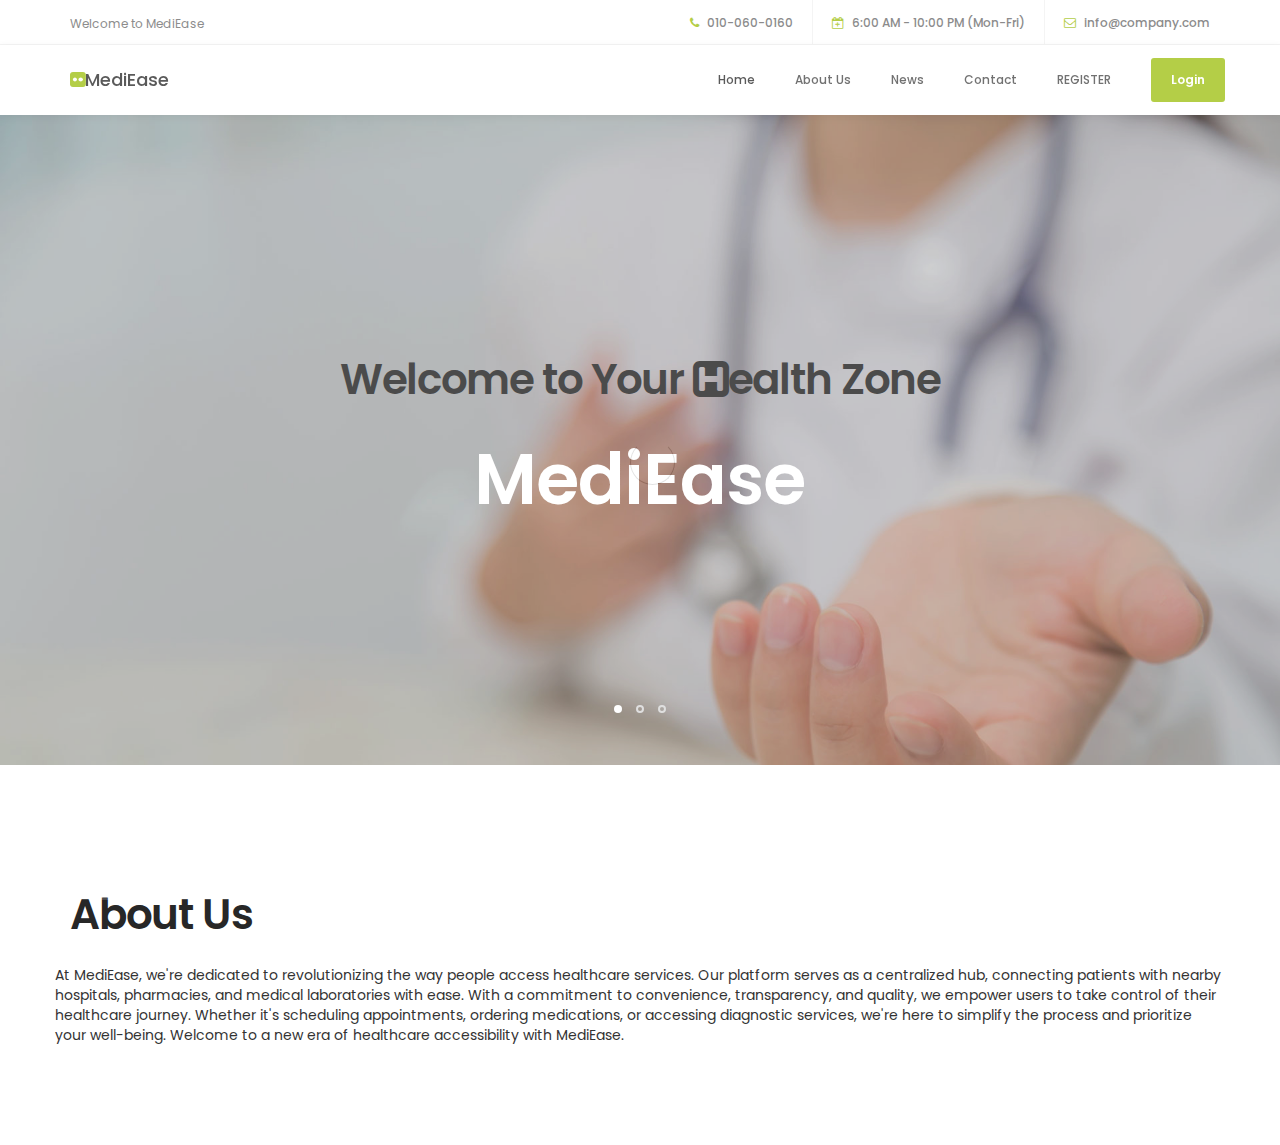
<file: Major Project/index.html>
<!DOCTYPE html>
<html lang="en">
<head>

     <title>MediEase</title>
<!--

Template 2098 Health

http://www.tooplate.com/view/2098-health

-->
     <meta charset="UTF-8">
     <meta http-equiv="X-UA-Compatible" content="IE=Edge">
     <meta name="description" content="">
     <meta name="keywords" content="">
     <meta name="author" content="Tooplate">
     <meta name="viewport" content="width=device-width, initial-scale=1, maximum-scale=1">

     <link rel="stylesheet" href="css/bootstrap.min.css">
     <link rel="stylesheet" href="css/font-awesome.min.css">
     <link rel="stylesheet" href="css/animate.css">
     <link rel="stylesheet" href="css/owl.carousel.css">
     <link rel="stylesheet" href="css/owl.theme.default.min.css">

     <!-- MAIN CSS -->
     <link rel="stylesheet" href="css/tooplate-style.css">

</head>
<body id="top" data-spy="scroll" data-target=".navbar-collapse" data-offset="50">

     <!-- PRE LOADER -->
     <section class="preloader">
          <div class="spinner">

               <span class="spinner-rotate"></span>
               
          </div>
     </section>


     <!-- HEADER -->
     <header>
          <div class="container">
               <div class="row">

                    <div class="col-md-4 col-sm-5">
                         <p>Welcome to MediEase</p>
                    </div>
                         
                    <div class="col-md-8 col-sm-7 text-align-right">
                         <span class="phone-icon"><i class="fa fa-phone"></i> 010-060-0160</span>
                         <span class="date-icon"><i class="fa fa-calendar-plus-o"></i> 6:00 AM - 10:00 PM (Mon-Fri)</span>
                         <span class="email-icon"><i class="fa fa-envelope-o"></i> <a href="#">info@company.com</a></span>
                    </div>

               </div>
          </div>
     </header>


     <!-- MENU -->
     <section class="navbar navbar-default navbar-static-top" role="navigation">
          <div class="container">

               <div class="navbar-header">
                    <button class="navbar-toggle" data-toggle="collapse" data-target=".navbar-collapse">
                         <span class="icon icon-bar"></span>
                         <span class="icon icon-bar"></span>
                         <span class="icon icon-bar"></span>
                    </button>

                    <!-- lOGO TEXT HERE -->
                    <a href="index.html" class="navbar-brand"><i class="fa fa-flickr"></i>MediEase</a>
               </div>

               <!-- MENU LINKS -->
               <div class="collapse navbar-collapse">
                    <ul class="nav navbar-nav navbar-right">
                         <li><a href="#top" class="smoothScroll">Home</a></li>
                         <li><a href="#about" class="smoothScroll">About Us</a></li>
                         <li><a href="#news" class="smoothScroll">News</a></li>
                         <li><a href="#google-map" class="smoothScroll">Contact</a></li>
                         <li><a href="signup.html" class="smoothScroll">REGISTER</a></li>
                         <li class="appointment-btn"><a href="Login.html">Login</a></li>
                    </ul>
               </div>

          </div>
     </section>


     <!-- HOME -->
     <section id="home" class="slider" data-stellar-background-ratio="0.5">
          <div class="container">
               <div class="row">

                         <div class="owl-carousel owl-theme">
                              <div class="item item-first">
                                   <div class="caption">
                                        <div class="col-md-offset-1 col-md-10">
                                             <h2 class="wow fadeInUp" data-wow-delay="0.6s">Welcome to Your <i class="fa fa-h-square"></i>ealth Zone</h2>
                                             <h1>MediEase</h1>
                                            
                                        </div>
                                   </div>
                              </div>

                              <div class="item item-second">
                                   <div class="caption">
                                        <div class="col-md-offset-1 col-md-10">
                                             <h3>Create Your </h3>
                                             <h1>New Lifestyle</h1>
                                            
                                        </div>
                                   </div>
                              </div>

                              <div class="item item-third">
                                   <div class="caption">
                                        <div class="col-md-offset-1 col-md-10">
                                             <h3>Your Health is</h3>
                                             <h1>Important to Us</h1>
                                           
                                        </div>
                                   </div>
                              </div>
                         </div>

               </div>
          </div>
     </section>



     <!-- TEAM -->
     <section id="team" data-stellar-background-ratio="1">
          <div class="container">
               <div class="row">

                    <div class="col-md-6 col-sm-6">
                         <div class="about-info">
                              <h2 class="wow fadeInUp" data-wow-delay="0.1s">About Us</h2>
                         </div>
                    </div>

                    <div class="clearfix"></div>

                    At MediEase, we're dedicated to revolutionizing the way people access healthcare services. Our platform serves as a centralized hub, connecting patients with nearby hospitals, pharmacies, and medical laboratories with ease. With a commitment to convenience, transparency, and quality, we empower users to take control of their healthcare journey. Whether it's scheduling appointments, ordering medications, or accessing diagnostic services, we're here to simplify the process and prioritize your well-being. Welcome to a new era of healthcare accessibility with MediEase.
                         </div>
                    </div>
                    
               </div>
          </div>
     </section>


    


    

     <!-- SCRIPTS -->
     <script src="js/jquery.js"></script>
     <script src="js/bootstrap.min.js"></script>
     <script src="js/jquery.sticky.js"></script>
     <script src="js/jquery.stellar.min.js"></script>
     <script src="js/wow.min.js"></script>
     <script src="js/smoothscroll.js"></script>
     <script src="js/owl.carousel.min.js"></script>
     <script src="js/custom.js"></script>

</body>
</html>
</file>
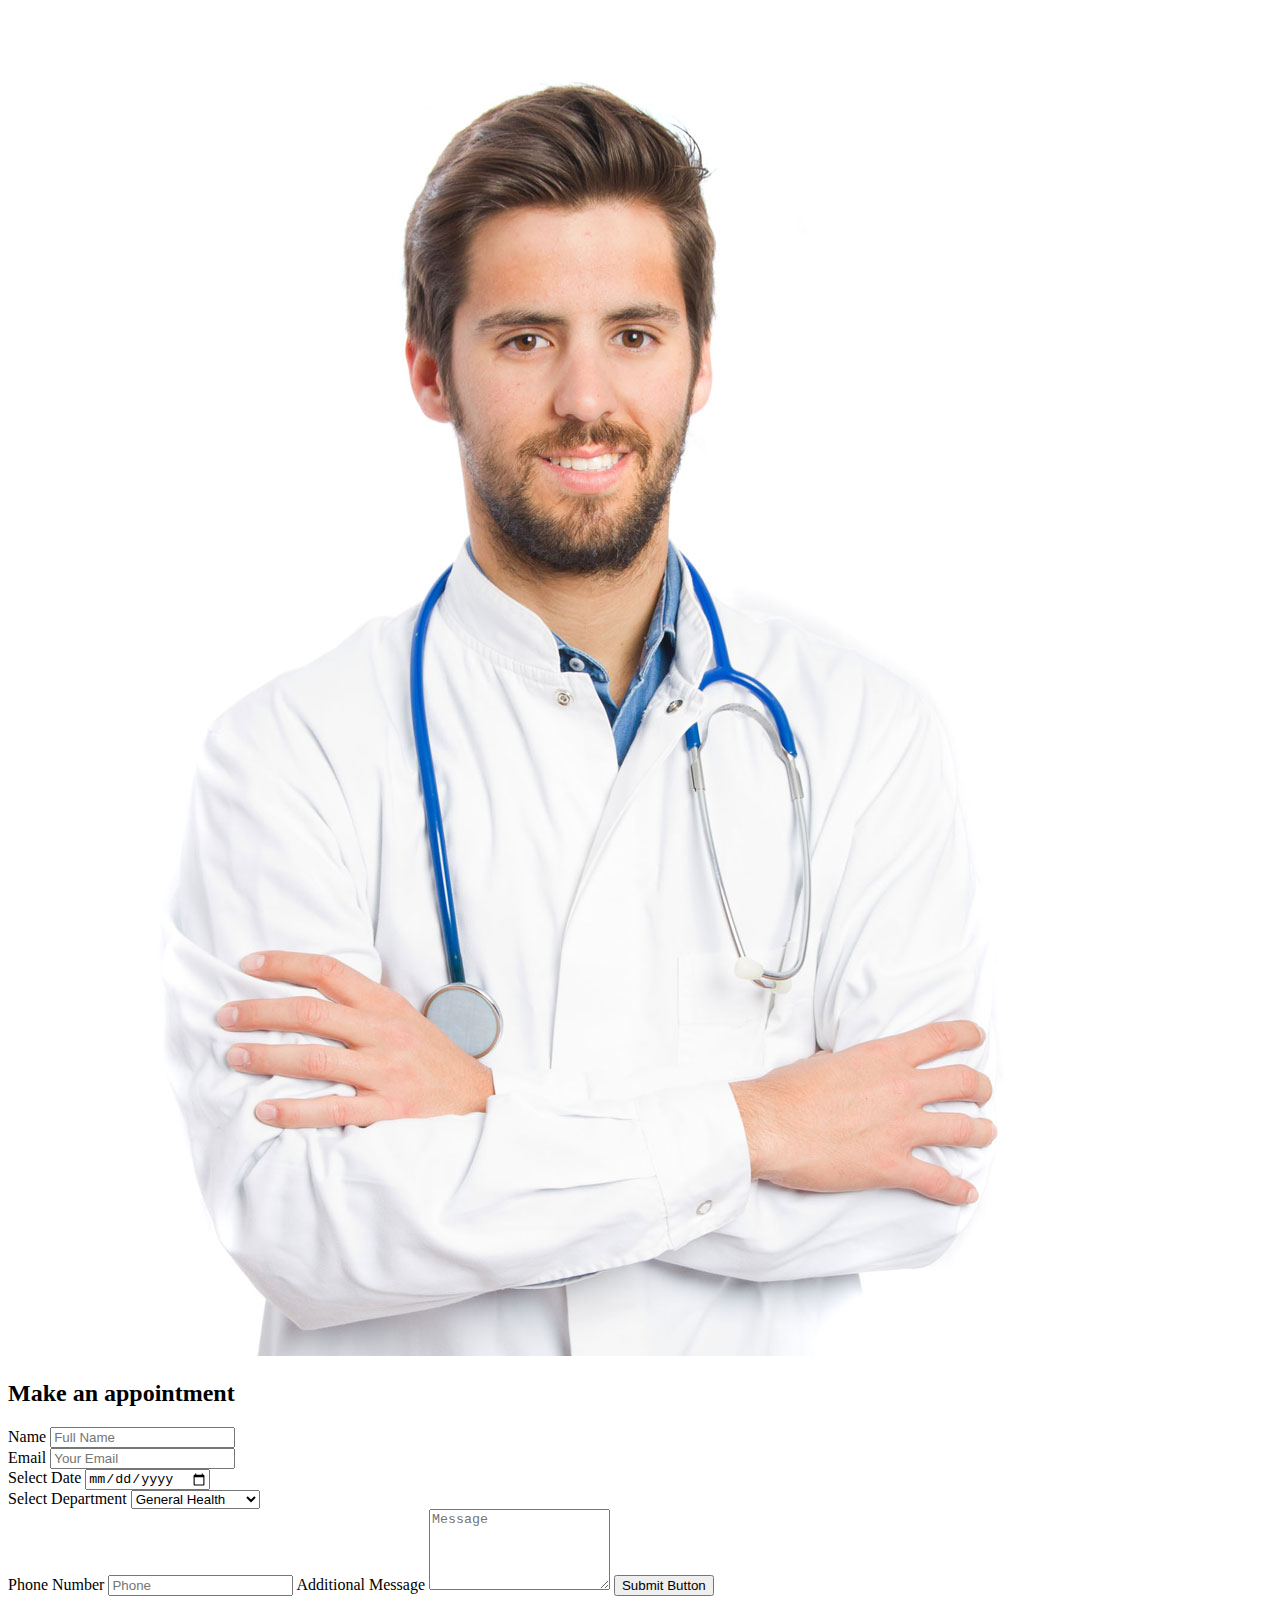
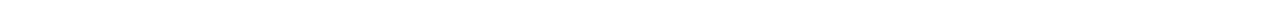
<file: Major Project/appoinment tab.html>
<!DOCTYPE html>
 <head>
    <title>appointment</title>
 </head>
 <body>
   <!-- MAKE AN APPOINTMENT -->
   <section id="appointment" data-stellar-background-ratio="3">
     <div class="container">
          <div class="row">

               <div class="col-md-6 col-sm-6">
                    <img src="images/appointment-image.jpg" class="img-responsive" alt="">
               </div>

               <div class="col-md-6 col-sm-6">
                    <!-- CONTACT FORM HERE -->
                    <form id="appointment-form" role="form" method="post" action="#">

                         <!-- SECTION TITLE -->
                         <div class="section-title wow fadeInUp" data-wow-delay="0.4s">
                              <h2>Make an appointment</h2>
                         </div>

                         <div class="wow fadeInUp" data-wow-delay="0.8s">
                              <div class="col-md-6 col-sm-6">
                                   <label for="name">Name</label>
                                   <input type="text" class="form-control" id="name" name="name" placeholder="Full Name">
                              </div>

                              <div class="col-md-6 col-sm-6">
                                   <label for="email">Email</label>
                                   <input type="email" class="form-control" id="email" name="email" placeholder="Your Email">
                              </div>

                              <div class="col-md-6 col-sm-6">
                                   <label for="date">Select Date</label>
                                   <input type="date" name="date" value="" class="form-control">
                              </div>

                              <div class="col-md-6 col-sm-6">
                                   <label for="select">Select Department</label>
                                   <select class="form-control">
                                        <option>General Health</option>
                                        <option>Cardiology</option>
                                        <option>Dental</option>
                                        <option>Medical Research</option>
                                   </select>
                              </div>

                              <div class="col-md-12 col-sm-12">
                                   <label for="telephone">Phone Number</label>
                                   <input type="tel" class="form-control" id="phone" name="phone" placeholder="Phone">
                                   <label for="Message">Additional Message</label>
                                   <textarea class="form-control" rows="5" id="message" name="message" placeholder="Message"></textarea>
                                   <button type="submit" class="form-control" id="cf-submit" name="submit">Submit Button</button>
                              </div>
                         </div>
                   </form>
               </div>

          </div>
     </div>
</section>

 </body>
</file>
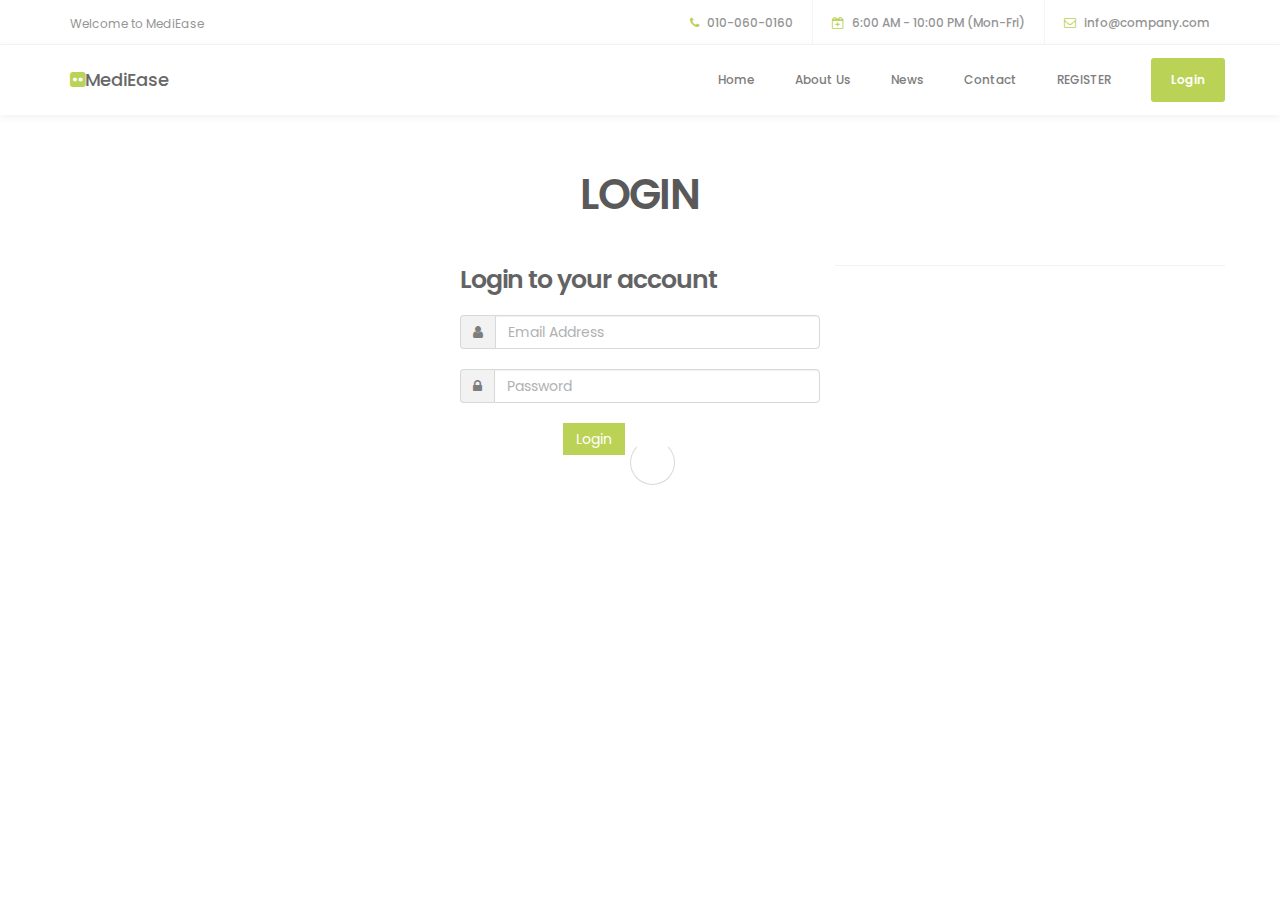
<file: Major Project/Login.html>
<!DOCTYPE html>
<html lang="en">
<head>

     <title>MediEase | Login</title>
<!--

Template 2098 Health

http://www.tooplate.com/view/2098-health

-->
     <meta charset="UTF-8">
     <meta http-equiv="X-UA-Compatible" content="IE=Edge">
     <meta name="description" content="">
     <meta name="keywords" content="">
     <meta name="author" content="Tooplate">
     <meta name="viewport" content="width=device-width, initial-scale=1, maximum-scale=1">

     <link rel="stylesheet" href="css/bootstrap.min.css">
     <link rel="stylesheet" href="css/font-awesome.min.css">
     <link rel="stylesheet" href="css/animate.css">
     <link rel="stylesheet" href="css/owl.carousel.css">
     <link rel="stylesheet" href="css/owl.theme.default.min.css">

     <!-- MAIN CSS -->
     <link rel="stylesheet" href="css/tooplate-style.css">

</head>
<body id="top" data-spy="scroll" data-target=".navbar-collapse" data-offset="50">

     <!-- PRE LOADER -->
     <section class="preloader">
          <div class="spinner">

               <span class="spinner-rotate"></span>
               
          </div>
     </section>


     <!-- HEADER -->
     <header>
          <div class="container">
               <div class="row">

                    <div class="col-md-4 col-sm-5">
                         <p>Welcome to MediEase</p>
                    </div>
                         
                    <div class="col-md-8 col-sm-7 text-align-right">
                         <span class="phone-icon"><i class="fa fa-phone"></i> 010-060-0160</span>
                         <span class="date-icon"><i class="fa fa-calendar-plus-o"></i> 6:00 AM - 10:00 PM (Mon-Fri)</span>
                         <span class="email-icon"><i class="fa fa-envelope-o"></i> <a href="#">info@company.com</a></span>
                    </div>

               </div>
          </div>
     </header>


     <!-- MENU -->
     <section class="navbar navbar-default navbar-static-top" role="navigation">
          <div class="container">

               <div class="navbar-header">
                    <button class="navbar-toggle" data-toggle="collapse" data-target=".navbar-collapse">
                         <span class="icon icon-bar"></span>
                         <span class="icon icon-bar"></span>
                         <span class="icon icon-bar"></span>
                    </button>

                    <!-- lOGO TEXT HERE -->
                    <a href="index.html" class="navbar-brand"><i class="fa fa-flickr"></i>MediEase</a>
               </div>

               <!-- MENU LINKS -->
               <div class="collapse navbar-collapse">
                    <ul class="nav navbar-nav navbar-right">
                         <li><a href="index.html" class="smoothScroll">Home</a></li>
                         <li><a href="#about" class="smoothScroll">About Us</a></li>
                         <li><a href="#news" class="smoothScroll">News</a></li>
                         <li><a href="#google-map" class="smoothScroll">Contact</a></li>
                         <li><a href="signup.html" class="smoothScroll">REGISTER</a></li>
                         <li class="appointment-btn"><a href="#">Login</a></li>
                    </ul>
               </div>

          </div>
     </section>
<!-- title -->

<div style="text-align: center; margin-top: 50px;">
	<h2>LOGIN</h2>
	</div>
	<!--  title  -->


					<!--=== Content Part ===-->
					<div class="container content">
					<div class="row">
					<div class="col-md-4 col-md-offset-4 col-sm-6 col-sm-offset-3">
					<form class="reg-page">
					<div class="reg-header">
					<h3>Login to your account</h3>
					</div><br>

					<div class="input-group " style="margin-bottom: 20px;">
					<span class="input-group-addon"><i class="fa fa-user"></i></span>
					<input type="Email" name="userid" placeholder="Email Address" class="form-control" required="">
					</div>
					<div class="input-group " style="margin-bottom: 20px;">
					<span class="input-group-addon"><i class="fa fa-lock"></i></span>
					<input type="password" name="usrpsw" placeholder="Password" class="form-control" required="">
					</div>

					<div class="col-md-6">
					<button class="btn-u pull-right" type="submit" onclick="userlogin(form)">Login</button><br>
					</div>
					</div>
<hr>
     
        
     


  

     <!-- SCRIPTS -->
     <script src="js/jquery.js"></script>
     <script src="js/bootstrap.min.js"></script>
     <script src="js/jquery.sticky.js"></script>
     <script src="js/jquery.stellar.min.js"></script>
     <script src="js/wow.min.js"></script>
     <script src="js/smoothscroll.js"></script>
     <script src="js/owl.carousel.min.js"></script>
     <script src="js/custom.js"></script>

</body>
</html>
</file>
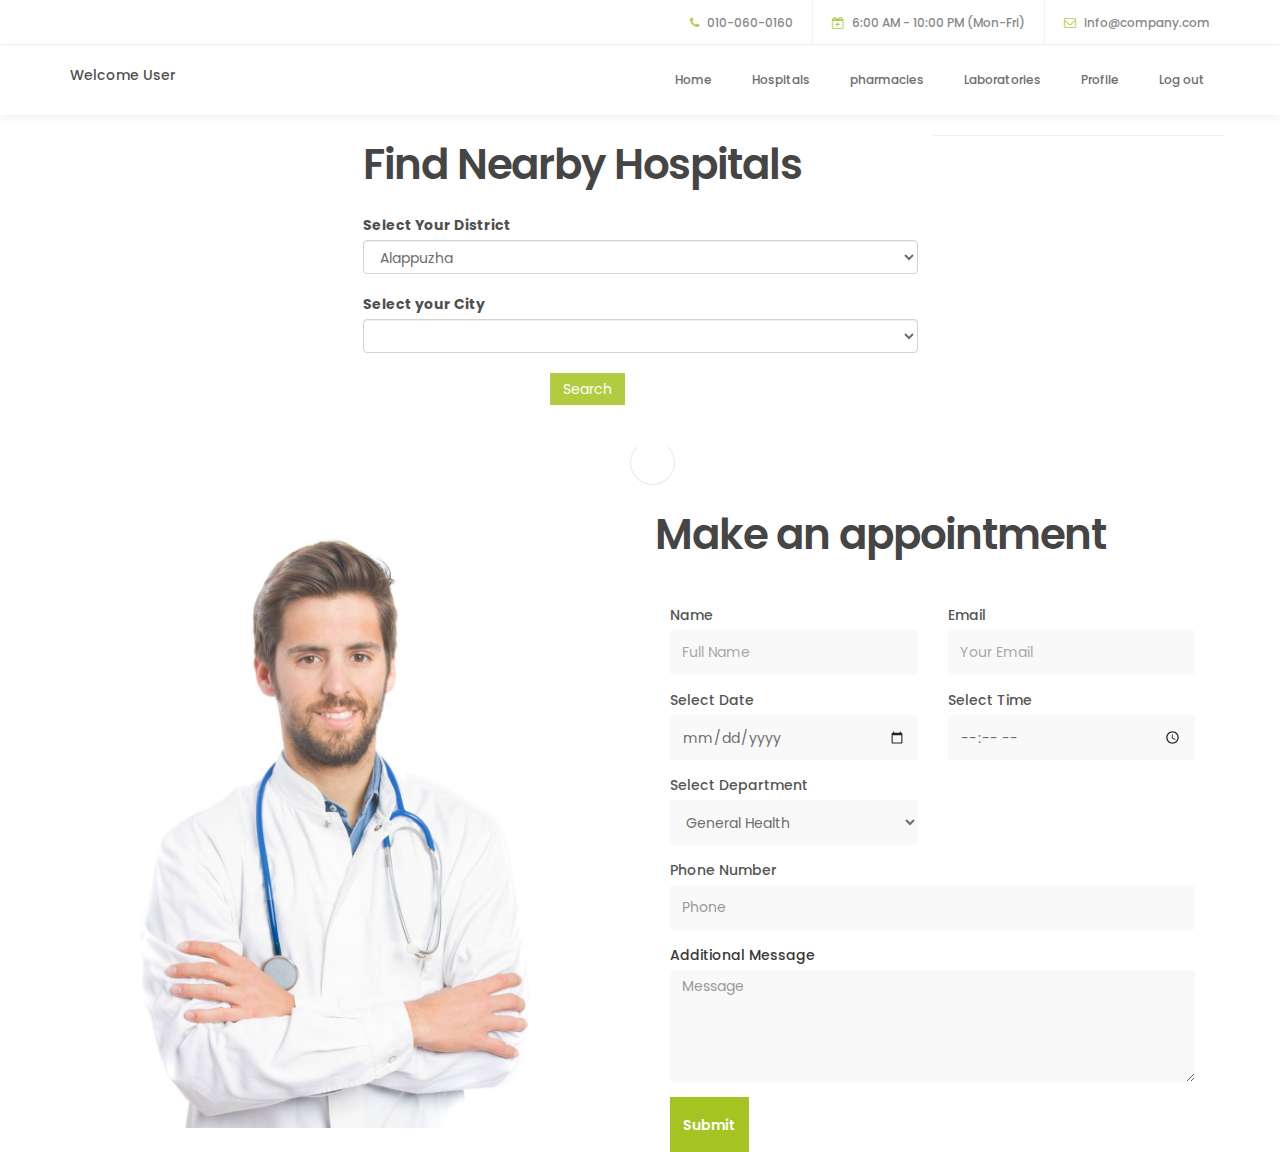
<file: Major Project/p-hospital.html>
<!DOCTYPE html>
<html lang="en">
<head>

     <title>MediEase</title>
<!--

Template 2098 Health

http://www.tooplate.com/view/2098-health

-->
     <meta charset="UTF-8">
     <meta http-equiv="X-UA-Compatible" content="IE=Edge">
     <meta name="description" content="">
     <meta name="keywords" content="">
     <meta name="author" content="Tooplate">
     <meta name="viewport" content="width=device-width, initial-scale=1, maximum-scale=1">

     <link rel="stylesheet" href="css/bootstrap.min.css">
     <link rel="stylesheet" href="css/font-awesome.min.css">
     <link rel="stylesheet" href="css/animate.css">
     <link rel="stylesheet" href="css/owl.carousel.css">
     <link rel="stylesheet" href="css/owl.theme.default.min.css">

     <!-- MAIN CSS -->
     <link rel="stylesheet" href="css/tooplate-style.css">

</head>
<body id="top" data-spy="scroll" data-target=".navbar-collapse" data-offset="50">

     <!-- PRE LOADER -->
     <section class="preloader">
          <div class="spinner">

               <span class="spinner-rotate"></span>
               
          </div>
     </section>


     <!-- HEADER -->
     <header>
          <div class="container">
               <div class="row">

                    <div class="col-md-4 col-sm-5">
                       
                    </div>
                         
                    <div class="col-md-8 col-sm-7 text-align-right">
                         <span class="phone-icon"><i class="fa fa-phone"></i> 010-060-0160</span>
                         <span class="date-icon"><i class="fa fa-calendar-plus-o"></i> 6:00 AM - 10:00 PM (Mon-Fri)</span>
                         <span class="email-icon"><i class="fa fa-envelope-o"></i> <a href="#">info@company.com</a></span>
                    </div>

               </div>
          </div>
     </header>


     <!-- MENU -->
     <section class="navbar navbar-default navbar-static-top" role="navigation">
          <div class="container">

               <div class="navbar-header">
                    <button class="navbar-toggle" data-toggle="collapse" data-target=".navbar-collapse">
                         <span class="icon icon-bar"></span>
                         <span class="icon icon-bar"></span>
                         <span class="icon icon-bar"></span>
                    </button>

                    <!-- lOGO TEXT HERE -->
                  <h5>Welcome User</h5>
               </div>

               <!-- MENU LINKS -->
               <div class="collapse navbar-collapse">
                    <ul class="nav navbar-nav navbar-right">
                         <li><a href="patient.html" class="smoothScroll">Home</a></li>
                         <li><a href="#hospitals" class="smoothScroll">Hospitals</a></li>
                         <li><a href="#news" class="smoothScroll">pharmacies</a></li>
                         <li><a href="laboratory.html" class="smoothScroll">Laboratories</a></li>
                         <li><a href="p-profile.html" class="smoothScroll">Profile</a></li>
                         <li class="logout"><a href="Login.html">Log out</a></li>
                    </ul>
               </div>

          </div>
     </section>


     <div class="container content">
        <div class="row">
        <div class="col-md-6 col-md-offset-3 col-sm-8 col-sm-offset-2">
        <form onsubmit="showMsg(0);return false;" method="post" class="hsearch-page">
        <div class="reg-header">
        <h2>Find Nearby Hospitals</h2>
        </div>

        <label>Select Your District</label>
        <select name="district" class="form-control" style="margin-bottom: 20px;" id="district">
            <option value="">Alappuzha</option>
            <option value="">Ernakulam</option>
            <option value=""> Alappuzha</option>
            <option value="">Idukki</option>
            <option value="">Kannur</option>
            <option value="">Kasaragod</option>
            <option value="">Kollam</option>
            <option value="">Kottayam</option>
            <option value="">Kozhikode</option>
            <option value="">Malappuram</option>
            <option value="">Palakkad</option>
            <option value="">Pathanamthitta</option>
            <option value="">Thiruvananthapuram</option>
            <option value="">Thrissur</option>
            <option value="">Wayanad</option>
        </select>
        <label>Select your City</label>
        <select name="City" class="form-control" style="margin-bottom: 20px;" id="City"></select>
       
        </div>
       

        <hr>
        
        <div class="col-lg-6 text-right">
        <button class="btn-u" type="submit">Search</button>
        </div>
        </div>
        </form>
        </div>
        </div>
    </div>
    
  
 
<!-- MAKE AN APPOINTMENT -->
<section id="appointment" data-stellar-background-ratio="3">
 <div class="container">
      <div class="row">

           <div class="col-md-6 col-sm-6">
                <img src="images/appointment-image.jpg" class="img-responsive" alt="">
           </div>

           <div class="col-md-6 col-sm-6">
                <!-- CONTACT FORM HERE -->
                <form id="appointment-form" role="form" method="post" action="#">

                     <!-- SECTION TITLE -->
                     <div class="section-title wow fadeInUp" data-wow-delay="0.4s">
                          <h2>Make an appointment</h2>
                     </div>

                     <div class="wow fadeInUp" data-wow-delay="0.8s">
                          <div class="col-md-6 col-sm-6">
                               <label for="name">Name</label>
                               <input type="text" class="form-control" id="name" name="name" placeholder="Full Name">
                          </div>

                          <div class="col-md-6 col-sm-6">
                               <label for="email">Email</label>
                               <input type="email" class="form-control" id="email" name="email" placeholder="Your Email">
                          </div>

                          <div class="col-md-6 col-sm-6">
                               <label for="date">Select Date</label>
                               <input type="date" name="date" value="" class="form-control">
                          </div>
                          <div class="col-md-6 col-sm-6">
                              <label for="date">Select Time</label>
                              <input type="time" name="time" value="" class="form-control">
                         </div>

                          <div class="col-md-6 col-sm-6">
                               <label for="select">Select Department</label>
                               <select class="form-control">
                                    <option>General Health</option>
                                    <option>Cardiology</option>
                                    <option>Dental</option>
                                    <option>Medical Research</option>
                               </select>
                          </div>

                          <div class="col-md-12 col-sm-12">
                               <label for="telephone">Phone Number</label>
                               <input type="tel" class="form-control" id="phone" name="phone" placeholder="Phone">
                               <label for="Message">Additional Message</label>
                               <textarea class="form-control" rows="5" id="message" name="message" placeholder="Message"></textarea>
                               <button type="submit" class="btn-u" id="cf-submit" name="submit" >Submit</button>
                          </div>
                     </div>
               </form>
           </div>

      </div>
 </div>
</section>




    

     <!-- SCRIPTS -->
     <script src="js/jquery.js"></script>
     <script src="js/bootstrap.min.js"></script>
     <script src="js/jquery.sticky.js"></script>
     <script src="js/jquery.stellar.min.js"></script>
     <script src="js/wow.min.js"></script>
     <script src="js/smoothscroll.js"></script>
     <script src="js/owl.carousel.min.js"></script>
     <script src="js/custom.js"></script>

</body>
</html>
</file>
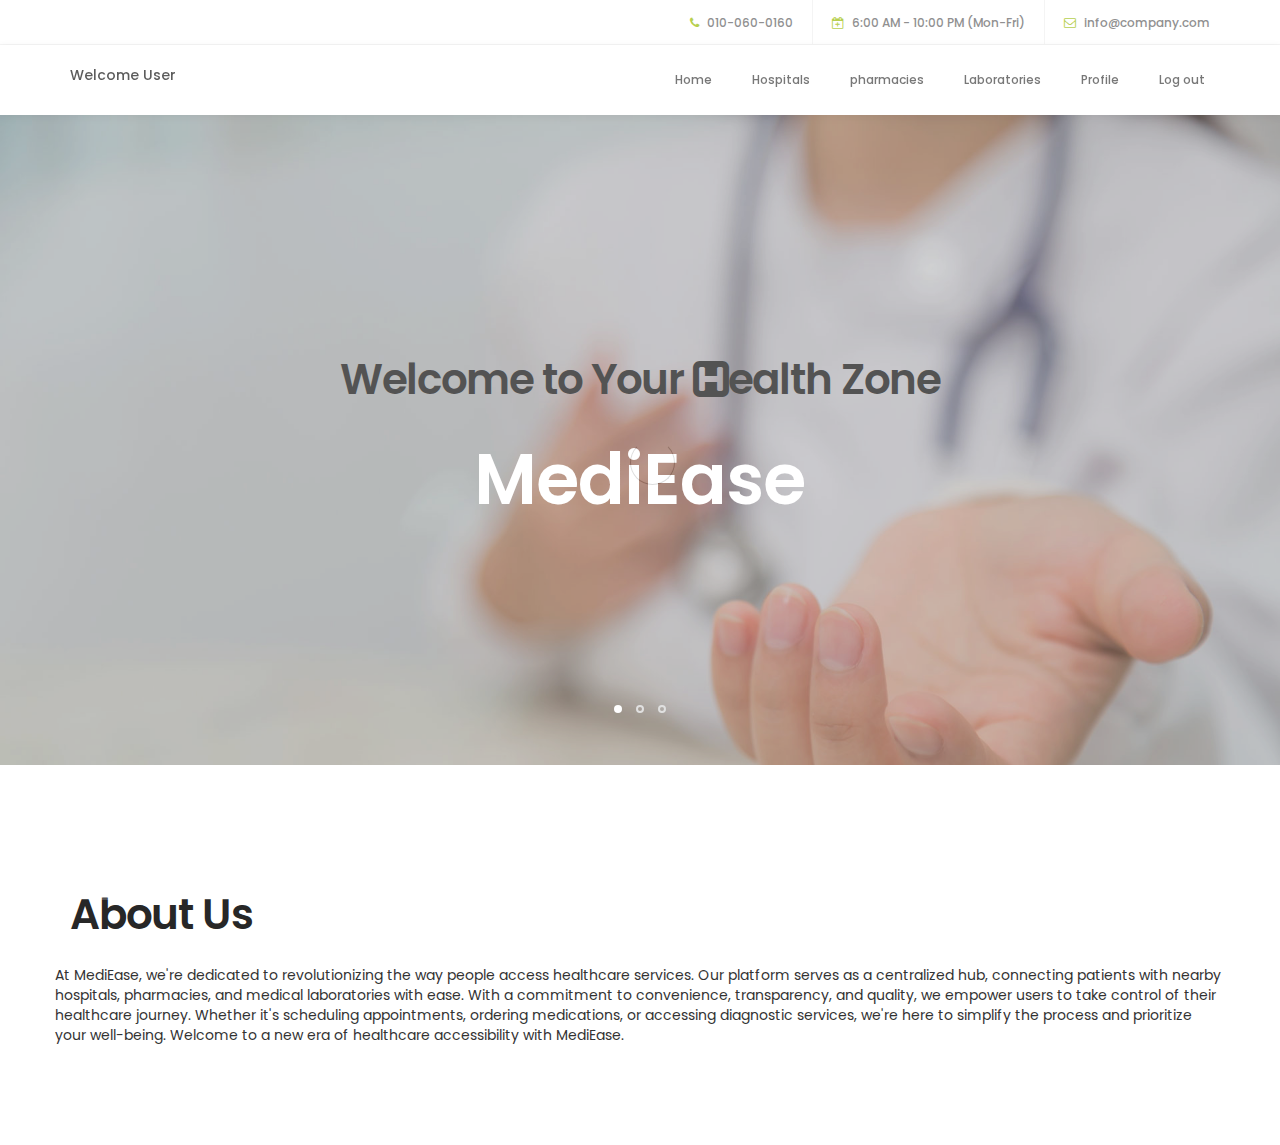
<file: Major Project/patient.html>
<!DOCTYPE html>
<html lang="en">
<head>

     <title>MediEase</title>
<!--

Template 2098 Health

http://www.tooplate.com/view/2098-health

-->
     <meta charset="UTF-8">
     <meta http-equiv="X-UA-Compatible" content="IE=Edge">
     <meta name="description" content="">
     <meta name="keywords" content="">
     <meta name="author" content="Tooplate">
     <meta name="viewport" content="width=device-width, initial-scale=1, maximum-scale=1">

     <link rel="stylesheet" href="css/bootstrap.min.css">
     <link rel="stylesheet" href="css/font-awesome.min.css">
     <link rel="stylesheet" href="css/animate.css">
     <link rel="stylesheet" href="css/owl.carousel.css">
     <link rel="stylesheet" href="css/owl.theme.default.min.css">

     <!-- MAIN CSS -->
     <link rel="stylesheet" href="css/tooplate-style.css">

</head>
<body id="top" data-spy="scroll" data-target=".navbar-collapse" data-offset="50">

     <!-- PRE LOADER -->
     <section class="preloader">
          <div class="spinner">

               <span class="spinner-rotate"></span>
               
          </div>
     </section>


     <!-- HEADER -->
     <header>
          <div class="container">
               <div class="row">

                    <div class="col-md-4 col-sm-5">
                       
                    </div>
                         
                    <div class="col-md-8 col-sm-7 text-align-right">
                         <span class="phone-icon"><i class="fa fa-phone"></i> 010-060-0160</span>
                         <span class="date-icon"><i class="fa fa-calendar-plus-o"></i> 6:00 AM - 10:00 PM (Mon-Fri)</span>
                         <span class="email-icon"><i class="fa fa-envelope-o"></i> <a href="#">info@company.com</a></span>
                    </div>

               </div>
          </div>
     </header>


     <!-- MENU -->
     <section class="navbar navbar-default navbar-static-top" role="navigation">
          <div class="container">

               <div class="navbar-header">
                    <button class="navbar-toggle" data-toggle="collapse" data-target=".navbar-collapse">
                         <span class="icon icon-bar"></span>
                         <span class="icon icon-bar"></span>
                         <span class="icon icon-bar"></span>
                    </button>

                    <!-- lOGO TEXT HERE -->
                  <h5>Welcome User</h5>
               </div>

               <!-- MENU LINKS -->
               <div class="collapse navbar-collapse">
                    <ul class="nav navbar-nav navbar-right">
                         <li><a href="#patient" class="smoothScroll">Home</a></li>
                         <li><a href="p-hospital.html" class="smoothScroll">Hospitals</a></li>
                         <li><a href="#news" class="smoothScroll">pharmacies</a></li>
                         <li><a href="p-laboratory.html" class="smoothScroll">Laboratories</a></li>
                         <li><a href="p-profile.html" class="smoothScroll">Profile</a></li>
                         <li class="logout"><a href="Login.html">Log out</a></li>
                    </ul>
               </div>

          </div>
     </section>


     <!-- HOME -->
     <section id="home" class="slider" data-stellar-background-ratio="0.5">
          <div class="container">
               <div class="row">

                         <div class="owl-carousel owl-theme">
                              <div class="item item-first">
                                   <div class="caption">
                                        <div class="col-md-offset-1 col-md-10">
                                             <h2 class="wow fadeInUp" data-wow-delay="0.6s">Welcome to Your <i class="fa fa-h-square"></i>ealth Zone</h2>
                                             <h1>MediEase</h1>
                                            
                                        </div>
                                   </div>
                              </div>

                              <div class="item item-second">
                                   <div class="caption">
                                        <div class="col-md-offset-1 col-md-10">
                                             <h3>Create Your </h3>
                                             <h1>New Lifestyle</h1>
                                            
                                        </div>
                                   </div>
                              </div>

                              <div class="item item-third">
                                   <div class="caption">
                                        <div class="col-md-offset-1 col-md-10">
                                             <h3>Your Health is</h3>
                                             <h1>Important to Us</h1>
                                           
                                        </div>
                                   </div>
                              </div>
                         </div>

               </div>
          </div>
     </section>



     <!-- TEAM -->
     <section id="team" data-stellar-background-ratio="1">
          <div class="container">
               <div class="row">

                    <div class="col-md-6 col-sm-6">
                         <div class="about-info">
                              <h2 class="wow fadeInUp" data-wow-delay="0.1s">About Us</h2>
                         </div>
                    </div>

                    <div class="clearfix"></div>

                    At MediEase, we're dedicated to revolutionizing the way people access healthcare services. Our platform serves as a centralized hub, connecting patients with nearby hospitals, pharmacies, and medical laboratories with ease. With a commitment to convenience, transparency, and quality, we empower users to take control of their healthcare journey. Whether it's scheduling appointments, ordering medications, or accessing diagnostic services, we're here to simplify the process and prioritize your well-being. Welcome to a new era of healthcare accessibility with MediEase.
                         </div>
                    </div>
                    
               </div>
          </div>
     </section>


    


    

     <!-- SCRIPTS -->
     <script src="js/jquery.js"></script>
     <script src="js/bootstrap.min.js"></script>
     <script src="js/jquery.sticky.js"></script>
     <script src="js/jquery.stellar.min.js"></script>
     <script src="js/wow.min.js"></script>
     <script src="js/smoothscroll.js"></script>
     <script src="js/owl.carousel.min.js"></script>
     <script src="js/custom.js"></script>

</body>
</html>
</file>
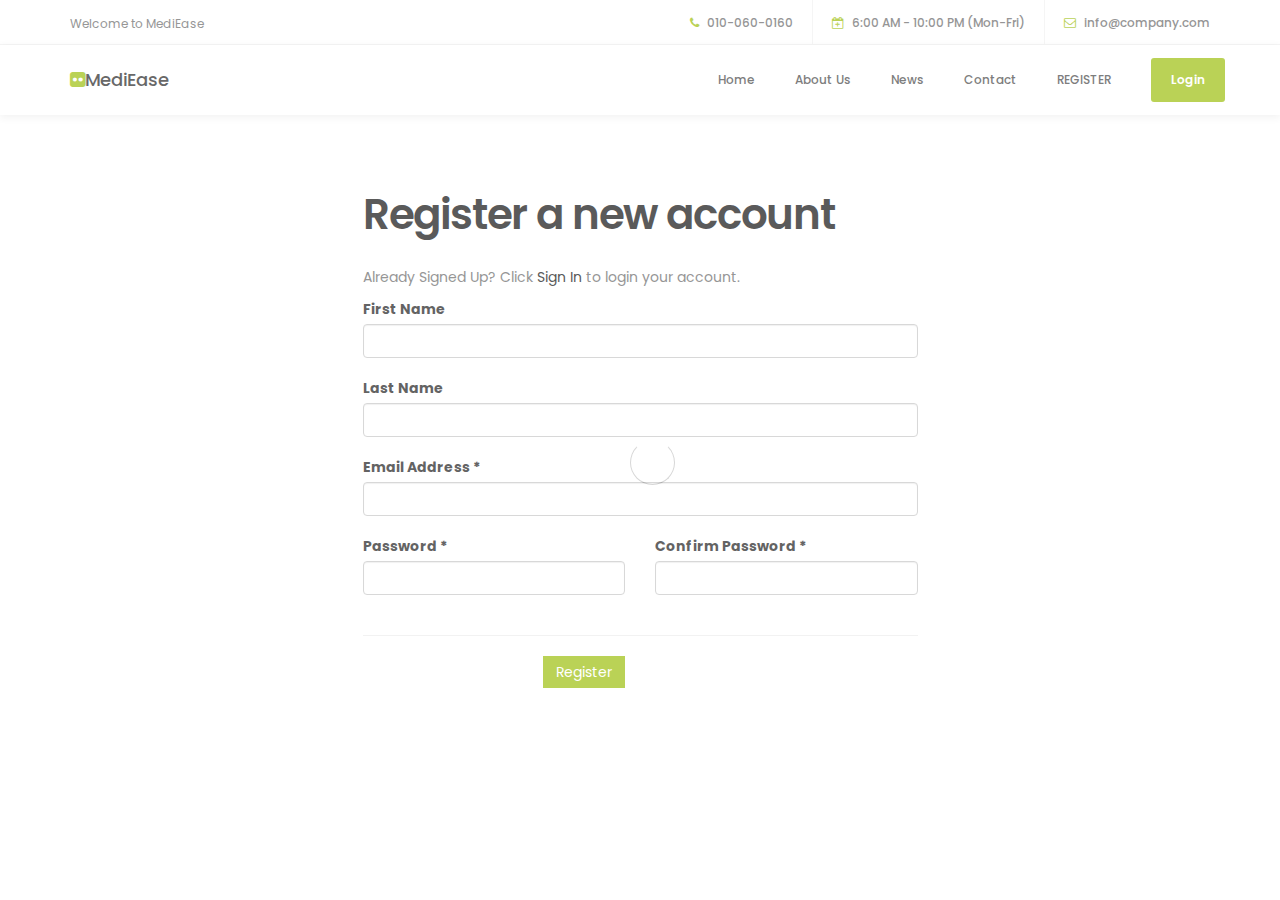
<file: Major Project/signup.html>
<!DOCTYPE html>
<html lang="en">
<head>

     <title>MediEase | Login</title>
<!--

Template 2098 Health

http://www.tooplate.com/view/2098-health

-->
     <meta charset="UTF-8">
     <meta http-equiv="X-UA-Compatible" content="IE=Edge">
     <meta name="description" content="">
     <meta name="keywords" content="">
     <meta name="author" content="Tooplate">
     <meta name="viewport" content="width=device-width, initial-scale=1, maximum-scale=1">

     <link rel="stylesheet" href="css/bootstrap.min.css">
     <link rel="stylesheet" href="css/font-awesome.min.css">
     <link rel="stylesheet" href="css/animate.css">
     <link rel="stylesheet" href="css/owl.carousel.css">
     <link rel="stylesheet" href="css/owl.theme.default.min.css">

     <!-- MAIN CSS -->
     <link rel="stylesheet" href="css/tooplate-style.css">

</head>
<body id="top" data-spy="scroll" data-target=".navbar-collapse" data-offset="50">

     <!-- PRE LOADER -->
     <section class="preloader">
          <div class="spinner">

               <span class="spinner-rotate"></span>
               
          </div>
     </section>


     <!-- HEADER -->
     <header>
          <div class="container">
               <div class="row">

                    <div class="col-md-4 col-sm-5">
                         <p>Welcome to MediEase</p>
                    </div>
                         
                    <div class="col-md-8 col-sm-7 text-align-right">
                         <span class="phone-icon"><i class="fa fa-phone"></i> 010-060-0160</span>
                         <span class="date-icon"><i class="fa fa-calendar-plus-o"></i> 6:00 AM - 10:00 PM (Mon-Fri)</span>
                         <span class="email-icon"><i class="fa fa-envelope-o"></i> <a href="#">info@company.com</a></span>
                    </div>

               </div>
          </div>
     </header>


     <!-- MENU -->
     <section class="navbar navbar-default navbar-static-top" role="navigation">
          <div class="container">

               <div class="navbar-header">
                    <button class="navbar-toggle" data-toggle="collapse" data-target=".navbar-collapse">
                         <span class="icon icon-bar"></span>
                         <span class="icon icon-bar"></span>
                         <span class="icon icon-bar"></span>
                    </button>

                    <!-- lOGO TEXT HERE -->
                    <a href="index.html" class="navbar-brand"><i class="fa fa-flickr"></i>MediEase</a>
               </div>

               <!-- MENU LINKS -->
               <div class="collapse navbar-collapse">
                    <ul class="nav navbar-nav navbar-right">
                         <li><a href="index.html" class="smoothScroll">Home</a></li>
                         <li><a href="#about" class="smoothScroll">About Us</a></li>
                         <li><a href="#news" class="smoothScroll">News</a></li>
                         <li><a href="#google-map" class="smoothScroll">Contact</a></li>
                         <li><a href="signup.html" class="smoothScroll">REGISTER</a></li>
                         <li class="appointment-btn"><a href="Login.html">Login</a></li>
                    </ul>
               </div>

          </div>
     </section>
<!-- title -->

<div style="text-align: center; margin-top: 50px;">
	</div>
	<!--  title  -->


					<!--=== Content Part ===-->
				<div class="container content">
                    <div class="row">
                    <div class="col-md-6 col-md-offset-3 col-sm-8 col-sm-offset-2">
                    <form onsubmit="showMsg(0);return false;" method="post" class="reg-page">
                    <div class="reg-header">
                    <h2>Register a new account</h2>
                    <p>Already Signed Up? Click <a href="Login.html" class="color-green">Sign In</a> to login your account.</p>
                    </div>
    
                    <label>First Name</label>
                    <input type="text" class="form-control " style="margin-bottom: 20px;" required="">
    
                    <label>Last Name</label>
                    <input type="text" class="form-control " style="margin-bottom: 20px;" required="">
    
                    <label>Email Address <span class="color-red">*</span></label>
                    <input type="email" class="form-control " style="margin-bottom: 20px;" required="">
    
                    <div class="row">
                    <div class="col-sm-6">
                    <label>Password <span class="color-red">*</span></label>
                    <input type="password" class="form-control " style="margin-bottom: 20px;" required="">
                    </div>
                    <div class="col-sm-6">
                    <label>Confirm Password <span class="color-red">*</span></label>
                    <input type="password" class="form-control " style="margin-bottom: 20px;" required="">
                    </div>
                    </div>
                   
    
                    <hr>
                    
                    <div class="col-lg-6 text-right">
                    <button class="btn-u" type="submit">Register</button>
                    </div>
                    </div>
                    </form>
                    </div>
                    </div>
                    </div><!--/container-->
                    <!--=== End Content Part ===-->
    

     <!-- SCRIPTS -->
     <script src="js/jquery.js"></script>
     <script src="js/bootstrap.min.js"></script>
     <script src="js/jquery.sticky.js"></script>
     <script src="js/jquery.stellar.min.js"></script>
     <script src="js/wow.min.js"></script>
     <script src="js/smoothscroll.js"></script>
     <script src="js/owl.carousel.min.js"></script>
     <script src="js/custom.js"></script>

</body>
</html>
</file>
<file: Major Project/css/tooplate-style.css>
/*

Template 2098 Health

http://www.tooplate.com/view/2098-health

*/

  @import url('https://fonts.googleapis.com/css?family=Poppins:400,500,600');

  body {
    background: #ffffff;
    font-family: 'Poppins', sans-serif;
    overflow-x: hidden;
  }


  /*---------------------------------------
     TYPOGRAPHY              
  -----------------------------------------*/

  h1,h2,h3,h4,h5,h6 {
    font-weight: 600;
    line-height: inherit;
  }

  h1,h2,h3,h4 {
    letter-spacing: -1px;
  }

  h5 {
    font-weight: 500;
  }

  h1 {
    color: #252525;
    font-size: 5em;
  }

  h2 {
    color: #272727;
    font-size: 3em;
    padding-bottom: 10px;
  }

  h3 {
    font-size: 1.8em;
    line-height: 1.2em;
    margin-bottom: 0;
  }

  h4 {
    color: #454545;
    font-size: 1.8em;
    padding-bottom: 2px;
  }

  h6 {
    letter-spacing: 0;
    font-weight: normal;
  }

  p {
    color: #757575;
    font-size: 14px;
    font-weight: normal;
    line-height: 24px;
  }


  /*---------------------------------------
     GENERAL               
  -----------------------------------------*/

  html{
    -webkit-font-smoothing: antialiased;
  }

  a {
    color: #252525;
    -webkit-transition: 0.5s;
    transition: 0.5s;
    text-decoration: none !important;
  }

  a:hover, a:active, a:focus {
    color: #a5c422;
    outline: none;
  }

  ::-webkit-scrollbar{
    width: 8px;
    height: 8px;
  }

  ::-webkit-scrollbar-thumb {
    cursor: pointer;
    background: #000000;
  }

  .section-title {
    padding-bottom: 20px;
  }

  .section-title h2 {
    margin-top: 0;
  }

  .section-btn {
    background: #a5c422;
    border: 0;
    border-radius: 3px;
    color: #ffffff;
    font-size: inherit;
    font-weight: 500;
    padding: 14px 20px;
    transition: transform 0.1s ease-in;
    transform: translateX(0);
  }

  .section-btn:hover {
    transform: translateY(-5px);
  }

  .text-align-right {
    text-align: right;
  }

  .text-align-center {
    text-align: center;
  }

  .border-top {
    border-top: 1px solid #f2f2f2;
    margin-top: 4em;
    padding-top: 2.5em;
  }

  .btn-gray {
    background: #393939;
  }

  .btn-blue {
    background: #4267b2;
  }

  .news-thumb {
    background: #ffffff;
    border-radius: 10px;
  }
  .news-thumb img {
    border-radius: 10px 10px 0 0;
  }

  .news-info {
    padding: 30px;
    text-align: left;
  }
  .news-info span {
    display: block;
    letter-spacing: 0.5px;
  }
  .news-info h3 {
    margin-top: 10px;
    margin-bottom: 10px;
  }

  .author {
    border-top: 1px solid #f0f0f0;
    padding-top: 1.5em;
    margin-top: 2em;
  }
  .author img,
  .author .author-info {
    display: inline-block;
    vertical-align: top;
  }
  .author-info h5 {
    margin-bottom: 0;
  }
  .author img {
    border-radius: 100%;
    width: 50px;
    height: 50px;
    margin-right: 10px;
  }


  #about, #team, #news,
  #news-detail {
    position: relative;
    padding-top: 100px;
    padding-bottom: 100px;
  }

  #news, #service {
    text-align: center;
  }

  #google-map {
    line-height: 0;
    margin: 0;
    padding: 0;
  }


  /*---------------------------------------
       PRE LOADER              
  -----------------------------------------*/

  .preloader {
    position: fixed;
    top: 0;
    left: 0;
    width: 100%;
    height: 100%;
    z-index: 99999;
    display: flex;
    flex-flow: row nowrap;
    justify-content: center;
    align-items: center;
    background: none repeat scroll 0 0 #ffffff;
  }

  .spinner {
    border: 1px solid transparent;
    border-radius: 3px;
    position: relative;
  }

  .spinner:before {
    content: '';
    box-sizing: border-box;
    position: absolute;
    top: 50%;
    left: 50%;
    width: 45px;
    height: 45px;
    margin-top: -10px;
    margin-left: -10px;
    border-radius: 50%;
    border: 1px solid #575757;
    border-top-color: #ffffff;
    animation: spinner .9s linear infinite;
  }

  @-webkit-@keyframes spinner {
    to {transform: rotate(360deg);}
  }

  @keyframes spinner {
    to {transform: rotate(360deg);}
  }



  /*---------------------------------------
      MENU              
  -----------------------------------------*/

  header {
    background: #ffffff;
    border-bottom: 1px solid #f2f2f2;
    display: flex;
    height: 45px;
  }

  header .col-md-8 {
    padding-right: 0;
  }

  header p,
  header span {
    font-size: 12px;
    line-height: 24px;
    padding-top: 12px;
  }

  header a,
  header span {
    color: #747474;
  }

  header span {
    font-weight: 500;
    display: inline-block;
    padding: 11px 15px;
  }

  header span.date-icon {
    border-left: 1px solid #f2f2f2;
    border-right: 1px solid #f2f2f2;
    padding-right: 19px;
    padding-left: 19px;
  }

  header span i {
    color: #a5c422;
    margin-right: 5px;
  }



  /*---------------------------------------
      MENU              
  -----------------------------------------*/

  .navbar-default {
    background: #ffffff;
    box-shadow: 0 2px 8px rgba(0,0,0,.075);
    border: none;
    margin-bottom: 0;
    padding: 10px;
  }

  .navbar-default .navbar-brand {
    color: #393939;
    font-weight: 500;
  }

  .navbar-default .navbar-brand .fa {
    color: #a5c422;
  }

  .navbar-default .navbar-nav li.appointment-btn {
    margin: 3px 0 0 20px;
  }

  .navbar-default .navbar-nav li.appointment-btn a {
    background: #a5c422;
    border-radius: 3px;
    color: #ffffff;
    font-weight: 600;
    padding-top: 12px;
    padding-bottom: 12px;
  }

  .navbar-default .navbar-nav li.appointment-btn a:hover {
    background: #4267b2;
    color: #ffffff !important;
  }

  .navbar-default .navbar-nav li a {
    color: #555555;
    font-size: 12px;
    font-weight: 500;
    padding-right: 20px;
    padding-left: 20px;
    -webkit-transition: all ease-in-out 0.4s;
    transition: all ease-in-out 0.4s;
  }

  .navbar-default .navbar-nav > li a:hover {
    color: #393939 !important;
  }

  .navbar-default .navbar-nav > li > a:hover,
  .navbar-default .navbar-nav > li > a:focus {
    color: #555555;
    background-color: transparent;
  }

  .navbar-default .navbar-nav > .active > a,
  .navbar-default .navbar-nav > .active > a:hover,
  .navbar-default .navbar-nav > .active > a:focus {
    color: #393939;
    background-color: transparent;
  }

  .navbar-default .navbar-toggle {
    border: none;
    padding-top: 10px;
  }

  .navbar-default .navbar-toggle .icon-bar {
    background: #393939;
    border-color: transparent;
  }

  .navbar-default .navbar-toggle:hover,
  .navbar-default .navbar-toggle:focus { 
    background-color: transparent;
  }



  /*---------------------------------------
      HOME              
  -----------------------------------------*/

  #home h1 {
    color: #ffffff;
    padding-bottom: 10px;
    margin-top: 0;
  }

  #home h3 {
    color: #ffffff;
    font-size: 14px;
    font-weight: normal;
    line-height: inherit;
    letter-spacing: 3px;
    text-transform: uppercase;
    margin: 0;
  }

  .slider .container {
    width: 100%;
  }

  .slider .owl-dots {
      position: absolute;
      top: 575px;
      width: 100%;
      justify-content: center;
  }

  .owl-theme .owl-dots .owl-dot span {
    width: 8px;
    height: 8px;
    margin: 5px 7px;
    border: 2px solid #d9d9d9;
    background: transparent;
    display: block;
    -webkit-backface-visibility: visible;
    transition: opacity 200ms ease;
    border-radius: 30px;
  }

  .owl-theme .owl-dots .owl-dot.active span, .owl-theme .owl-dots .owl-dot:hover span {
    background-color: #ffffff;
    border-color: transparent;
  }

  .slider .caption {
    display: flex;
    justify-content: center;
    flex-direction: column;
    text-align: center;
    background-color: rgba(20,20,20,0.2);
    height: 100%;
    color: #fff;
    cursor: e-resize;
  }

  .slider .item {
    background-position: inherit;
    background-repeat: no-repeat;
    background-attachment: local;
    background-size: cover;
    height: 650px;
  }

  .slider .item-first {
    background-image: url(../images/slider1.jpg);
  }

  .slider .item-second {
    background-image: url(../images/slider2.jpg);
  }

  .slider .item-third {
    background-image: url(../images/slider3.jpg);
  }


  /*---------------------------------------
      ABOUT              
  -----------------------------------------*/

  #about {
    background: url('../images/about-bg.jpg') no-repeat top center;
    background-size: cover;
    padding-top: 150px;
    padding-bottom: 150px;
  }

  .profile img,
  .profile figcaption {
    display: inline-block;
    vertical-align: top;
    margin-top: 1em;
  }
  .profile img {
    border-radius: 100%;
    width: 65px;
    height: 65px;
    margin-right: 1em;
  }
  .profile figcaption h3 {
    margin-top: 0;
  }

  #about h6 {
    color: #858585;
    margin: 0;
  }



  /*---------------------------------------
      TEAM MEMBERS              
  -----------------------------------------*/

  .team-thumb {
    background-color: #f9f9f9;
    border-radius: 0 0 10px 10px;
    position: relative;
    overflow: hidden;
    cursor: pointer;
  }

  .team-info {
    padding: 20px 30px 0 30px;
  }

  .team-contact-info {
    border-top: 1px solid #e9e9e9;
    padding-top: 1.2em;
    margin-top: 1.5em;
  }

  .team-contact-info .fa {
    margin-right: 5px;
    display: inline-block;
  }

  .team-contact-info p {
    margin-bottom: 2px;
  }

  .team-contact-info a {
    color: #757575;
  }

  .team-thumb .social-icon li {
    font-weight: 500;
  }

  .team-thumb .social-icon li a {
    background: #ffffff;
    border-radius: 100%;
    font-size: 20px;
    width: 50px;
    height: 50px;
    line-height: 50px;
    margin: 0 2px 0 2px;
  }

  .team-thumb .social-icon {
    opacity: 0;
    transform: translateY(100%);
    transition: 0.5s 0.2s;
    text-align: center;
    position: relative;
    top: 0;
  }

  .team-thumb:hover .social-icon {
    opacity: 1;
    transition-delay: 0.3s;
    transform: translateY(0px);
    top: -22em;
  }



  /*---------------------------------------
     SERVICE              
  -----------------------------------------*/

  #service {
    background: #a5c422;
  }

  #service h2,
  #service h4 {
    color: #ffffff;
  }

  #service p {
    color: #d9d9d9;
  }

  #service .service-thumb {
    padding: 0 22px;
  }

  #service .fa {
    font-size: 50px;
    margin-bottom: 10px;
    background: #ffffff;
    color: #a5c422;
    width: 120px;
    height: 120px;
    line-height: 120px;
    border-radius: 100%;
  }


  /*---------------------------------------
      NEWS             
  -----------------------------------------*/

  #news, #news-detail {
    background: #f9f9f9;
  }

  #news-detail blockquote {
    margin: 30px 0;
  }

  .news-detail-thumb .news-image img {
    border-radius: 10px;
  }

  .news-detail-thumb h3 {
    margin-bottom: 8px;
  }

  .news-image {
    margin-bottom: 30px;
    position: relative;
  }

  .news-image img {
    width: 100%;
  }

  .news-detail-thumb ul {
    margin: 32px 12px 22px 0px;
  }

  .news-detail-thumb ul li {
    list-style: circle;
    font-weight: normal;
    padding: 6px 12px 6px 0px;
  }

  .news-sidebar {
    margin-top: 16px;
  }

  .news-social-share {
    text-align: center;
    padding-top: 22px;
  }

  .news-social-share .btn {
    border-radius: 100px;
    border: none;
    font-size: 10px;
    font-weight: 600;
    margin: 2px 6px;
    padding: 8px 14px;
  }

  .news-social-share .btn-primary {
    background: #3b5998;
  }

  .news-social-share .btn-success {
    background: #1da1f2;
  }

  .news-social-share .btn-danger {
    background: #dd4b39;
  }

  .news-social-share a .fa {
    padding-right: 4px;
  }

  .recent-post {
    padding-top: 2px;
    padding-bottom: 18px;
  }

  .recent-post .media img {
    border-radius: 100%;
    width: 80px;
    height: 80px;
    margin-right: 5px;
  }

  .recent-post .media-heading {
    font-size: 16px;
    font-weight: 500;
    line-height: inherit;
    margin-top: 5px;
  }

  .news-categories {
    margin-top: 8px;
  }

  .news-categories li a {
    color: #2b2b2b;
  }

  .news-ads {
    background: #ffffff;
    border-right: 4px solid #2b2b2b;
    padding: 42px;
    text-align: center;
    margin: 26px 0 26px 0;
  }

  .news-ads.sidebar-ads {
    border-left: 4px solid #2b2b2b;
    border-right: 0px;
  }

  .news-ads h4 {
    font-size: 18px;
  }

  .news-tags h4 {
    padding-bottom: 6px;
  }

  .news-categories li,
  .news-tags li {
    list-style: none;
    display: inline-block;
    margin: 4px;
  }

  .news-tags li a {
    background: #393939;
    border-radius: 50px;
    color: #ffffff;
    display: inline-block;
    font-size: 12px;
    font-weight: 500;
    text-decoration: none;
    float: left;
    min-width: 30px;
    padding: 6px 12px;
    -webkit-transition: all ease-in-out 0.4s;
    transition: all ease-in-out 0.4s;
  }

  .news-tags li a:hover {
    background: #4267b2;
  }



  /*---------------------------------------
      APPOINTMENT             
  -----------------------------------------*/

  #appointment {
    padding-top: 100px;
  }

  #appointment label {
    color: #393939;
    font-weight: 500;
  }

  #appointment .form-control {
    background: #f9f9f9;
    border: none;
    border-radius: 3px;
    box-shadow: none;
    font-size: 14px;
    font-weight: normal;
    margin-bottom: 15px;
    transition: all ease-in-out 0.4s;
  }

  #appointment input,
  #appointment select {
    height: 45px;
  }

  #appointment button#cf-submit {
    background: #a5c422;
    color: #ffffff;
    font-weight: 600;
    height: 55px;
  }

  #appointment button#cf-submit:hover {
    background: #393939;
    color: #ffffff;
  }


  /*---------------------------------------
     FOOTER              
  -----------------------------------------*/

  footer {
    padding-top: 80px;
    padding-bottom: 40px;
  }

  footer h4 {
    padding-bottom: 5px;
  }

  footer a {
    color: #757575;
  }

  footer a:hover {
    color: #4267b2;
  }

  .contact-info {
    padding-top: 10px;
  }

  .contact-info .fa {
    background: #393939;
    border-radius: 100%;
    color: #ffffff;
    font-size: 15px;
    width: 35px;
    height: 35px;
    line-height: 35px;
    text-align: center;
    margin-right: 5px;
    margin-bottom: 2px;
  }

  .latest-stories {
    margin-bottom: 20px;
  }

  .stories-image,
  .stories-info {
    display: inline-block;
    vertical-align: top;
  }

  .stories-image img {
    border-radius: 100%;
    width: 65px;
    height: 65px;
  }

  .stories-info {
    margin-left: 15px;
  }

  .stories-info h5 {
    margin-bottom: 2px;
  }

  .stories-info span {
    color: #858585;
    font-size: 12px;
  }

  .opening-hours p {
    line-height: 18px;
  }

  .opening-hours span {
    font-weight: 500;
    display: inline-block;
    padding-left: 10px;
  }

  .copyright-text p,
  .footer-link a {
    color: #858585;
    font-size: 12px;
    font-weight: 500;
  }

  .footer-link a {
    font-size: 12px;
    display: inline-block;
    padding: 0 10px;
    margin-top: 4px;
  }

  .angle-up-btn {
    position: relative;
    bottom: 4em;
    display: block;
  }

  .angle-up-btn a {
    background: #ffffff;
    border: 1px solid #f2f2f2;
    border-radius: 3px;
    font-size: 20px;
    color: #393939;
    display: inline-block;
    text-align: center;
    width: 40px;
    height: 40px;
    line-height: 38px;
    transition: transform 0.1s ease-in;
    transform: translateX(0);
  }

  .angle-up-btn a:hover {
    background: #4267b2;
    color: #ffffff;
    transform: translateY(-5px);
  }


  /*---------------------------------------
     SOCIAL ICON              
  -----------------------------------------*/

  .social-icon {
    position: relative;
    padding: 0;
    margin: 0;
  }

  .social-icon li {
    display: inline-block;
    list-style: none;
  }

  .social-icon li a {
    border-radius: 100px;
    color: #464646;
    font-size: 15px;
    width: 35px;
    height: 35px;
    line-height: 35px;
    text-decoration: none;
    text-align: center;
    transition: all 0.4s ease-in-out;
    position: relative;
  }

  .social-icon li a:hover {
    background: #4267b2;
    color: #ffffff;
  }


  /*---------------------------------------
     RESPONSIVE STYLES              
  -----------------------------------------*/

  @media only screen and (max-width: 1200px) {
    h1 {
      font-size: 4em;
    }
    h2 {
      font-size: 2.5em;
    }
    h3 {
      font-size: 1.5em;
    }

    header {
      height: inherit;
    }
    header span.date-icon {
      border: 0;
      padding-right: 0;
      padding-left: 0;
    }
    header span.email-icon {
      padding-top: 0;
    }

    .navbar-default .navbar-nav li a {
      padding-right: 15px;
      padding-left: 15px;
    }
  }

  @media only screen and (max-width: 992px) {
    .slider .item {
      background-position: center;
    }

    header {
      padding-bottom: 10px;
    }
    header .text-align-right {
      text-align: left;
    }
    header span {
      padding-top: 0;
      padding-left: 0;
      padding-bottom: 0;
    }
  }

  @media only screen and (max-width: 767px) {
    .navbar-default .navbar-collapse, .navbar-default .navbar-form {
      border-color: transparent;
    }
    .navbar-default .navbar-nav li.appointment-btn {
      margin-left: 15px;
    }
    .navbar-default .navbar-nav li a {
      display: inline-block;
      padding-top: 8px;
      padding-bottom: 8px;
    }

    .news-sidebar {
      margin-top: 2em;
    }

    #appointment-form {
      padding-top: 4em;
      padding-bottom: 4em;
    }

    footer {
      padding-top: 60px;
      padding-bottom: 0;
    }
    .footer-thumb {
      padding-bottom: 10px;
    }

    .border-top {
      text-align: center;
    }

    .copyright-text {
      margin-top: 10px;
    }

    .angle-up-btn {
      bottom: 10em;
    }
  }
  /*Button Styles
------------------------------------*/
.btn {
	box-shadow: none;
	border-radius: 0;
}
.btn-u {
	border: 0;
	color: #fff;
	font-size: 14px;
	cursor: pointer;
	font-weight: 400;
	padding: 6px 13px;
	position: relative;
	background: #a5c422;
	white-space: nowrap;
	display: inline-block;
	text-decoration: none;
}
.btn-u:hover {
	color: #fff;
	text-decoration: none;
	transition: all 0.3s ease-in-out;
}
.btn-u.btn-brd:hover {
	background: none;
}
.btn-u.btn-brd:focus {
	background: none;
}
.btn-u.btn-brd.btn-brd-hover:hover {
	color: #fff !important;
}
.btn-u.btn-brd {
	color: #555;
	background: none;
	padding: 5px 13px;
	border: solid 1px transparent;
}
.btn-u.btn-brd {
	border-color: #a5c422;
}
.btn-u.btn-brd:hover {
	color: #a5c422;
	border-color: #a5c422;
}
.btn-u.btn-brd.btn-brd-hover:hover {
	background: #a5c422;
}

  @media only screen and (max-width: 639px) {
    h1 {
      font-size: 3em;
      line-height: 1.2em;
    }
    h2 {
      font-size: 2.1em;
    }
    h4 {
      font-size: 1.4em;
    }

    #home h3 {
      font-size: 11px;
      letter-spacing: 1px;
    }

  }
</file>
